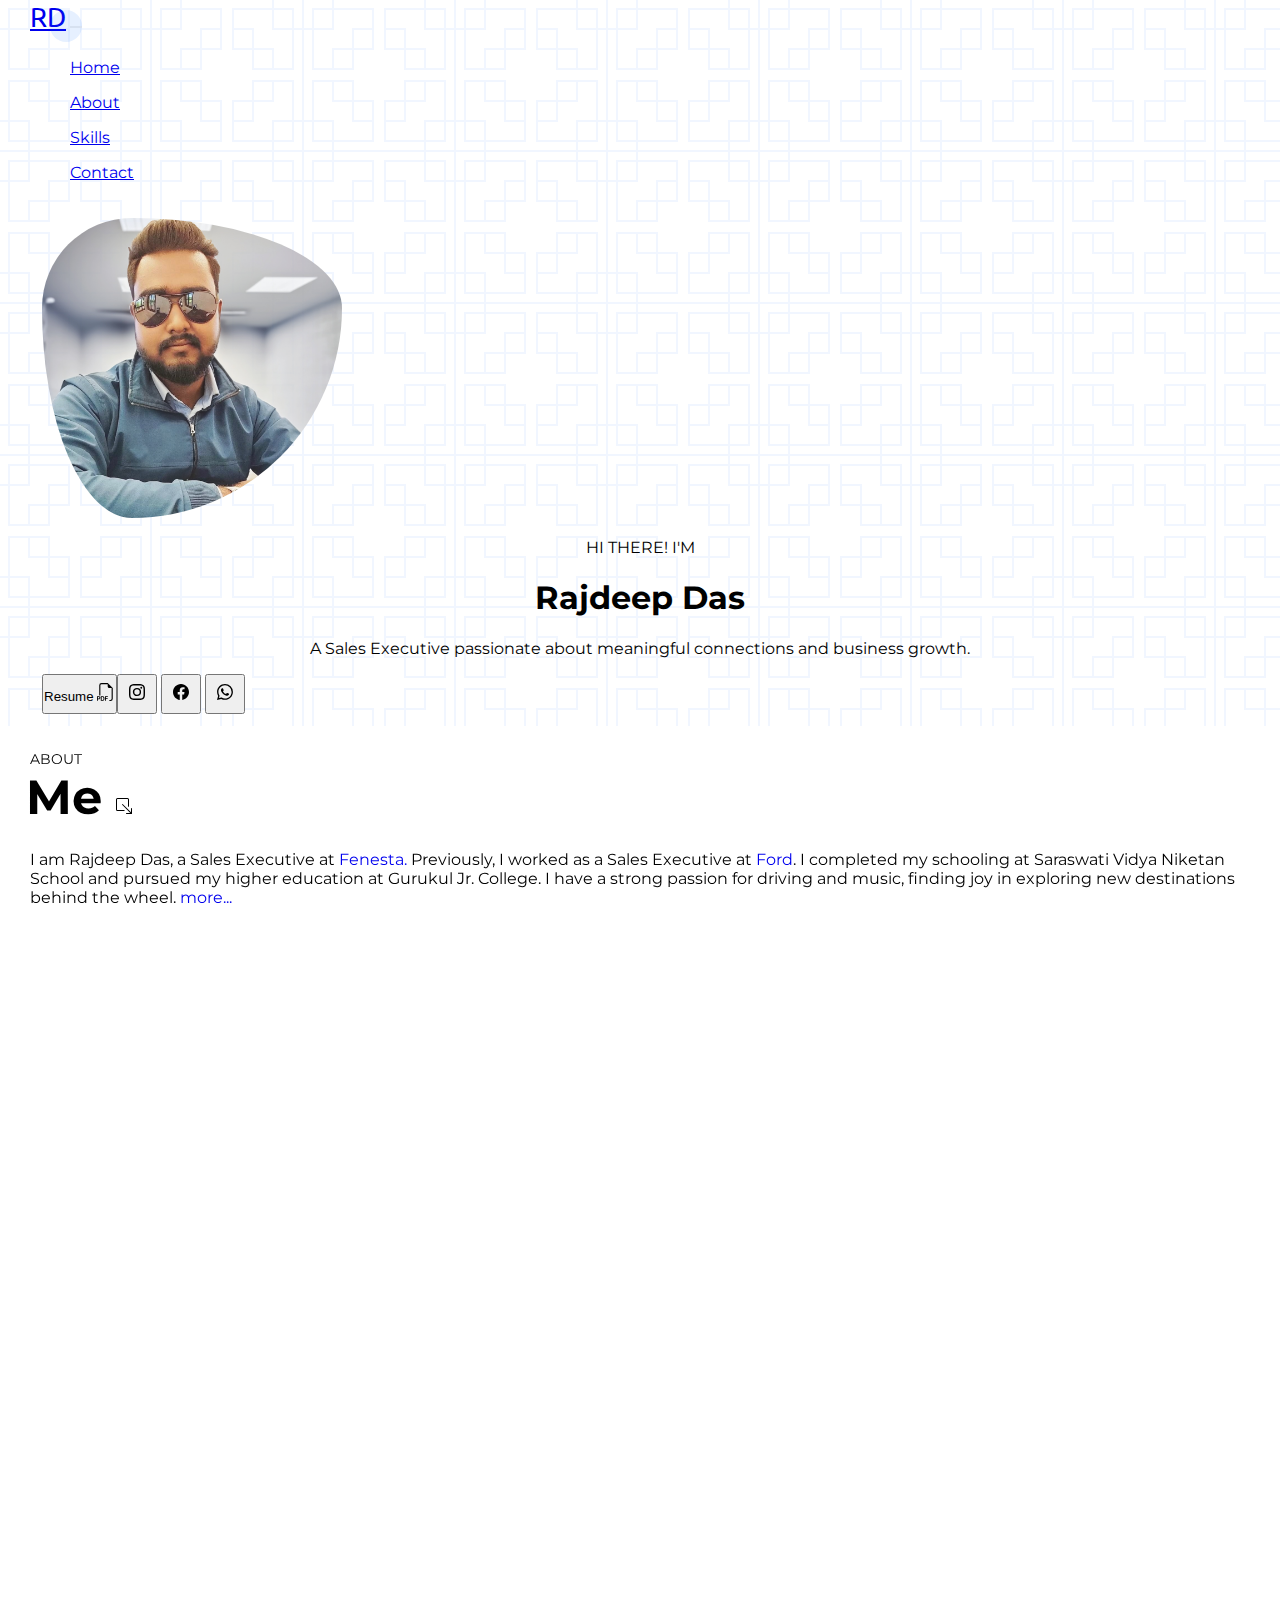
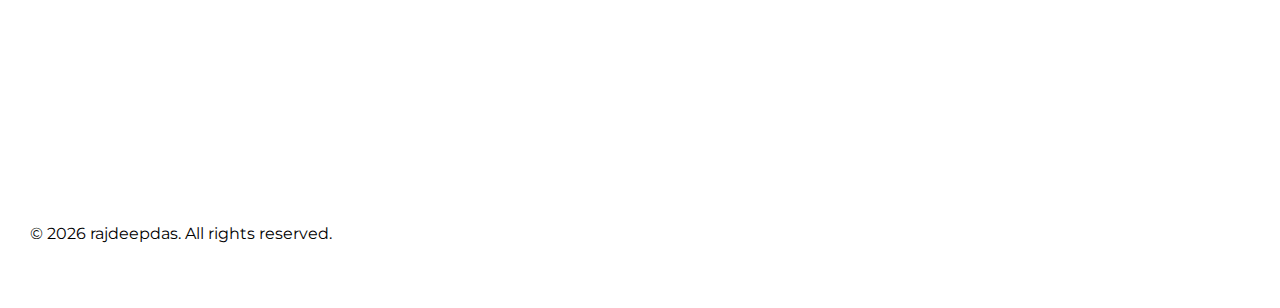
<file: index.html>
<!DOCTYPE html>
<html lang="en">
<head>
    <meta charset="UTF-8">
    <meta name="keywords" content="Portfolio, html portfolio , portfolio website html, rajdeep, Rajdeep Das, Rajdeep Das Silchar, sales executive">
    <meta name="author" content="Rajdeep Das">
    <meta name="viewport" content="width=device-width, initial-scale=1.0">
    <title>Rajdeep Das</title>
    <meta name="description" content="I am Rajdeep Das, a Sales Executive at Fenesta. Previously, I worked as a Sales Executive at Ford. I completed my schooling at Saraswati Vidya Niketan School and pursued my higher education at Gurukul Jr. College. ">
    
    <!-- Open Graph / Facebook -->
    <meta property="og:type" content="website" />
    <meta property="og:url" content="https://rajdeepdaspersonal.github.io/" />
    <meta property="og:title" content="Rajdeep Das" />
    <meta property="og:description" content="I am Rajdeep Das, a Sales Executive at Fenesta. Previously, I worked as a Sales Executive at Ford. I completed my schooling at Saraswati Vidya Niketan School and pursued my higher education at Gurukul Jr. College." />
    <meta property="og:image" content="https://i.ibb.co/zZ8xnqB/profile.png" />

    <!-- Google fonts -->
    <link rel="preconnect" href="https://fonts.googleapis.com">
    <link rel="preconnect" href="https://fonts.gstatic.com" crossorigin>
    <link href="https://fonts.googleapis.com/css2?family=Montserrat:ital,wght@0,100;0,200;0,300;0,400;0,500;0,600;0,700;0,800;0,900;1,100;1,200;1,300;1,400;1,500;1,600;1,700;1,800;1,900&family=Ubuntu:ital,wght@0,300;0,400;0,500;0,700;1,300;1,400;1,500;1,700&display=swap" rel="stylesheet">

    <!-- Bootstrap -->
    <link href="https://cdn.jsdelivr.net/npm/bootstrap@5.3.0-alpha3/dist/css/bootstrap.min.css" rel="stylesheet" integrity="sha384-KK94CHFLLe+nY2dmCWGMq91rCGa5gtU4mk92HdvYe+M/SXH301p5ILy+dN9+nJOZ" crossorigin="anonymous">
    <script src="https://cdn.jsdelivr.net/npm/bootstrap@5.3.0-alpha3/dist/js/bootstrap.bundle.min.js" integrity="sha384-ENjdO4Dr2bkBIFxQpeoTz1HIcje39Wm4jDKdf19U8gI4ddQ3GYNS7NTKfAdVQSZe" crossorigin="anonymous"></script>
    <link rel="stylesheet" href="https://cdn.jsdelivr.net/npm/bootstrap-icons@1.10.5/font/bootstrap-icons.css">

    <!-- Add AOS library CSS -->
    <link rel="stylesheet" href="https://cdn.jsdelivr.net/npm/aos@2.3.4/dist/aos.css" />

    <!-- css -->
    <link rel="stylesheet" href="assets/css/style.css">

</head>
<body style="font-family:'Montserrat';">

    <!-- Preloader -->
    <div class="preloader">
      <div class="circle"></div>
    </div>

    <!-- Home Section -->
    <section id="home" class="border-bottom">
        <div class="container col-xxl-8 px-4 pb-5 pt-3">

          <!-- Navigation Bar -->
          <nav class="navbar navbar-expand-md mb-4">
            <div class="container-fluid">
              <a class="navbar-brand fw-bold text-primary" href="/" style="font-size: 1.7rem; font-family:ubuntu;">RD</a>
              <button class="navbar-toggler" type="button" data-bs-toggle="collapse" data-bs-target="#navbarNav" aria-controls="navbarNav" aria-expanded="false" aria-label="Toggle navigation">
                <span class="navbar-toggler-icon"></span>
              </button>
              <div class="collapse navbar-collapse" id="navbarNav">
                <ul class="navbar-nav">
                  <li class="nav-item">
                    <a class="nav-link active" aria-current="page" href="/">Home</a>
                  </li>
                  <li class="nav-item">
                    <a class="nav-link" href="#about">About</a>
                  </li>
                  <li class="nav-item">
                    <a class="nav-link" href="#skill">Skills</a>
                  </li>
                  <li class="nav-item">
                    <a class="nav-link" href="#contact">Contact</a>
                  </li>
                </ul>
              </div>
            </div>
          </nav>
          
          <!--Hero Section -->
          <div class="row flex-lg-row-reverse align-items-center g-5 py-5" style="padding:12px">

            <!-- Profile Image -->
            <div class="col-12 col-lg-6">
              <img src="assets/images/profile.png" class="d-block mx-lg-auto img-fluid profile" alt="RAHUL" width="700" height="500" loading="lazy">
            </div>

            <!-- Hero Content -->
            <div class="col-lg-6 homeContent text-lg-start">
              <p class="fw-bold text-secondary opacity-50">HI THERE! I'M</p>
              <h1 class="fw-bold lh-1 mb-3 display-5">Rajdeep Das</h1>
              <p class="lead">A <span class="text-primary">Sales Executive </span>passionate about meaningful connections and business growth.</p>
              
              <!-- Buttons -->
              <div class="gap-2 justify-content-center justify-content-lg-start homeBtn">
                  <button onclick="location.href='assets/resume.pdf'" type="button" class="btn btn-primary px-5 rounded-pill me-4 hpBtn mb-3">Resume <svg xmlns="http://www.w3.org/2000/svg" width="18" height="18" fill="currentColor" class="bi bi-filetype-pdf" viewBox="0 0 16 16">
                  <path fill-rule="evenodd" d="M14 4.5V14a2 2 0 0 1-2 2h-1v-1h1a1 1 0 0 0 1-1V4.5h-2A1.5 1.5 0 0 1 9.5 3V1H4a1 1 0 0 0-1 1v9H2V2a2 2 0 0 1 2-2h5.5L14 4.5ZM1.6 11.85H0v3.999h.791v-1.342h.803c.287 0 .531-.057.732-.173.203-.117.358-.275.463-.474a1.42 1.42 0 0 0 .161-.677c0-.25-.053-.476-.158-.677a1.176 1.176 0 0 0-.46-.477c-.2-.12-.443-.179-.732-.179Zm.545 1.333a.795.795 0 0 1-.085.38.574.574 0 0 1-.238.241.794.794 0 0 1-.375.082H.788V12.48h.66c.218 0 .389.06.512.181.123.122.185.296.185.522Zm1.217-1.333v3.999h1.46c.401 0 .734-.08.998-.237a1.45 1.45 0 0 0 .595-.689c.13-.3.196-.662.196-1.084 0-.42-.065-.778-.196-1.075a1.426 1.426 0 0 0-.589-.68c-.264-.156-.599-.234-1.005-.234H3.362Zm.791.645h.563c.248 0 .45.05.609.152a.89.89 0 0 1 .354.454c.079.201.118.452.118.753a2.3 2.3 0 0 1-.068.592 1.14 1.14 0 0 1-.196.422.8.8 0 0 1-.334.252 1.298 1.298 0 0 1-.483.082h-.563v-2.707Zm3.743 1.763v1.591h-.79V11.85h2.548v.653H7.896v1.117h1.606v.638H7.896Z"/>
                </svg></button>

                <!-- Social Media Buttons-->
                <div class="text-center">
                  <button onclick="location.href='https://bit.ly/44Guv2O'" class="btn btn-outline-primary rounded-circle icon mx-1"><svg xmlns="http://www.w3.org/2000/svg" width="16" height="16" fill="currentColor" class="bi bi-instagram" viewBox="0 0 16 16">
                    <path d="M8 0C5.829 0 5.556.01 4.703.048 3.85.088 3.269.222 2.76.42a3.917 3.917 0 0 0-1.417.923A3.927 3.927 0 0 0 .42 2.76C.222 3.268.087 3.85.048 4.7.01 5.555 0 5.827 0 8.001c0 2.172.01 2.444.048 3.297.04.852.174 1.433.372 1.942.205.526.478.972.923 1.417.444.445.89.719 1.416.923.51.198 1.09.333 1.942.372C5.555 15.99 5.827 16 8 16s2.444-.01 3.298-.048c.851-.04 1.434-.174 1.943-.372a3.916 3.916 0 0 0 1.416-.923c.445-.445.718-.891.923-1.417.197-.509.332-1.09.372-1.942C15.99 10.445 16 10.173 16 8s-.01-2.445-.048-3.299c-.04-.851-.175-1.433-.372-1.941a3.926 3.926 0 0 0-.923-1.417A3.911 3.911 0 0 0 13.24.42c-.51-.198-1.092-.333-1.943-.372C10.443.01 10.172 0 7.998 0h.003zm-.717 1.442h.718c2.136 0 2.389.007 3.232.046.78.035 1.204.166 1.486.275.373.145.64.319.92.599.28.28.453.546.598.92.11.281.24.705.275 1.485.039.843.047 1.096.047 3.231s-.008 2.389-.047 3.232c-.035.78-.166 1.203-.275 1.485a2.47 2.47 0 0 1-.599.919c-.28.28-.546.453-.92.598-.28.11-.704.24-1.485.276-.843.038-1.096.047-3.232.047s-2.39-.009-3.233-.047c-.78-.036-1.203-.166-1.485-.276a2.478 2.478 0 0 1-.92-.598 2.48 2.48 0 0 1-.6-.92c-.109-.281-.24-.705-.275-1.485-.038-.843-.046-1.096-.046-3.233 0-2.136.008-2.388.046-3.231.036-.78.166-1.204.276-1.486.145-.373.319-.64.599-.92.28-.28.546-.453.92-.598.282-.11.705-.24 1.485-.276.738-.034 1.024-.044 2.515-.045v.002zm4.988 1.328a.96.96 0 1 0 0 1.92.96.96 0 0 0 0-1.92zm-4.27 1.122a4.109 4.109 0 1 0 0 8.217 4.109 4.109 0 0 0 0-8.217zm0 1.441a2.667 2.667 0 1 1 0 5.334 2.667 2.667 0 0 1 0-5.334z"/>
                  </svg></button>
                  <button onclick="location.href='https://bit.ly/3PWDrgl'" class="btn btn-outline-primary rounded-circle icon mx-1"><svg xmlns="http://www.w3.org/2000/svg" width="16" height="16" fill="currentColor" class="bi bi-facebook" viewBox="0 0 16 16">
                    <path d="M16 8.049c0-4.446-3.582-8.05-8-8.05C3.58 0-.002 3.603-.002 8.05c0 4.017 2.926 7.347 6.75 7.951v-5.625h-2.03V8.05H6.75V6.275c0-2.017 1.195-3.131 3.022-3.131.876 0 1.791.157 1.791.157v1.98h-1.009c-.993 0-1.303.621-1.303 1.258v1.51h2.218l-.354 2.326H9.25V16c3.824-.604 6.75-3.934 6.75-7.951z"/>
                  </svg></button>
                  <button onclick="location.href='https://bit.ly/44sMCtl'" class="btn btn-outline-primary rounded-circle icon mx-1"><svg xmlns="http://www.w3.org/2000/svg" width="16" height="16" fill="currentColor" class="bi bi-whatsapp" viewBox="0 0 16 16">
                    <path d="M13.601 2.326A7.854 7.854 0 0 0 7.994 0C3.627 0 .068 3.558.064 7.926c0 1.399.366 2.76 1.057 3.965L0 16l4.204-1.102a7.933 7.933 0 0 0 3.79.965h.004c4.368 0 7.926-3.558 7.93-7.93A7.898 7.898 0 0 0 13.6 2.326zM7.994 14.521a6.573 6.573 0 0 1-3.356-.92l-.24-.144-2.494.654.666-2.433-.156-.251a6.56 6.56 0 0 1-1.007-3.505c0-3.626 2.957-6.584 6.591-6.584a6.56 6.56 0 0 1 4.66 1.931 6.557 6.557 0 0 1 1.928 4.66c-.004 3.639-2.961 6.592-6.592 6.592zm3.615-4.934c-.197-.099-1.17-.578-1.353-.646-.182-.065-.315-.099-.445.099-.133.197-.513.646-.627.775-.114.133-.232.148-.43.05-.197-.1-.836-.308-1.592-.985-.59-.525-.985-1.175-1.103-1.372-.114-.198-.011-.304.088-.403.087-.088.197-.232.296-.346.1-.114.133-.198.198-.33.065-.134.034-.248-.015-.347-.05-.099-.445-1.076-.612-1.47-.16-.389-.323-.335-.445-.34-.114-.007-.247-.007-.38-.007a.729.729 0 0 0-.529.247c-.182.198-.691.677-.691 1.654 0 .977.71 1.916.81 2.049.098.133 1.394 2.132 3.383 2.992.47.205.84.326 1.129.418.475.152.904.129 1.246.08.38-.058 1.171-.48 1.338-.943.164-.464.164-.86.114-.943-.049-.084-.182-.133-.38-.232z"/>
                  </svg></button>
                </div>

              </div>
            </div>
          </div>
        </div>
    </section>

    <!-- About Me -->
    <div data-aos="fade-up" data-aos-duration="1000" data-aos-delay="" data-aos-offset="200">
    <section id="about" class="bg-body-tertiary py-5">
        <div class="container col-xxl-8">
          <p class="text-secondary abt">ABOUT</p>
            <h2>Me <svg xmlns="http://www.w3.org/2000/svg" width="16" height="16" fill="currentColor" class="bi bi-box-arrow-down-right" viewBox="0 0 16 16">
              <path fill-rule="evenodd" d="M8.636 12.5a.5.5 0 0 1-.5.5H1.5A1.5 1.5 0 0 1 0 11.5v-10A1.5 1.5 0 0 1 1.5 0h10A1.5 1.5 0 0 1 13 1.5v6.636a.5.5 0 0 1-1 0V1.5a.5.5 0 0 0-.5-.5h-10a.5.5 0 0 0-.5.5v10a.5.5 0 0 0 .5.5h6.636a.5.5 0 0 1 .5.5z"/>
              <path fill-rule="evenodd" d="M16 15.5a.5.5 0 0 1-.5.5h-5a.5.5 0 0 1 0-1h3.793L6.146 6.854a.5.5 0 1 1 .708-.708L15 14.293V10.5a.5.5 0 0 1 1 0v5z"/>
            </svg></h2>
            <div data-aos="fade-up" data-aos-duration="1000" data-aos-delay="50" data-aos-offset="100">
            <p class="text-secondary">I am <span class="text-primary">Rajdeep Das</span>, a <span class="">Sales Executive</span> at <a href="https://www.fenesta.com/" class="text-secondary" style="text-decoration: none;">Fenesta.</a> Previously, I worked as a <span class="">Sales Executive</span> at <a href="https://www.india.ford.com/" class="text-secondary" style="text-decoration: none;">Ford</a>. I completed my schooling at Saraswati Vidya Niketan School and pursued my higher education at Gurukul Jr. College. I have a strong passion for driving and music, finding joy in exploring new destinations behind the wheel. <a class="text-primary" href="assets/resume.pdf" style="text-decoration: none;">more...</a></p>
            </div>
          </div>     
    </section>
    </div>

    <!-- Skill -->
    <div data-aos="fade-up" data-aos-duration="1000" data-aos-delay="" data-aos-offset="200">
    <section id="skill" class="py-5">
        <div class="container col-xxl-8">
            <p class="text-secondary" style="margin-bottom: 0px;font-size: 14px;">I'M GOOD</p>
            <h2 class="title" style="font-size: 3rem;">At  <svg xmlns="http://www.w3.org/2000/svg" width="16" height="16" fill="currentColor" class="bi bi-box-arrow-down-right" viewBox="0 0 16 16">
              <path fill-rule="evenodd" d="M8.636 12.5a.5.5 0 0 1-.5.5H1.5A1.5 1.5 0 0 1 0 11.5v-10A1.5 1.5 0 0 1 1.5 0h10A1.5 1.5 0 0 1 13 1.5v6.636a.5.5 0 0 1-1 0V1.5a.5.5 0 0 0-.5-.5h-10a.5.5 0 0 0-.5.5v10a.5.5 0 0 0 .5.5h6.636a.5.5 0 0 1 .5.5z"/>
              <path fill-rule="evenodd" d="M16 15.5a.5.5 0 0 1-.5.5h-5a.5.5 0 0 1 0-1h3.793L6.146 6.854a.5.5 0 1 1 .708-.708L15 14.293V10.5a.5.5 0 0 1 1 0v5z"/>
            </svg></h2>

            <!-- Skill 01 -->
            <div data-aos="fade-up" data-aos-duration="1000" data-aos-delay="50" data-aos-offset="100" style="display: inline-block;">
            <button class="btn"><svg xmlns="http://www.w3.org/2000/svg" width="16" height="16" fill="currentColor" class="bi bi-1-circle" viewBox="0 0 16 16">
              <path d="M1 8a7 7 0 1 0 14 0A7 7 0 0 0 1 8Zm15 0A8 8 0 1 1 0 8a8 8 0 0 1 16 0ZM9.283 4.002V12H7.971V5.338h-.065L6.072 6.656V5.385l1.899-1.383h1.312Z"/>
            </svg> Leadership</button>
            </div>

            <!-- Skill 02 -->
            <div data-aos="fade-up" data-aos-duration="1000" data-aos-delay="50" data-aos-offset="100" style="display: inline-block;">
            <button class="btn"><svg xmlns="http://www.w3.org/2000/svg" width="16" height="16" fill="currentColor" class="bi bi-2-circle" viewBox="0 0 16 16">
              <path d="M1 8a7 7 0 1 0 14 0A7 7 0 0 0 1 8Zm15 0A8 8 0 1 1 0 8a8 8 0 0 1 16 0ZM6.646 6.24v.07H5.375v-.064c0-1.213.879-2.402 2.637-2.402 1.582 0 2.613.949 2.613 2.215 0 1.002-.6 1.667-1.287 2.43l-.096.107-1.974 2.22v.077h3.498V12H5.422v-.832l2.97-3.293c.434-.475.903-1.008.903-1.705 0-.744-.557-1.236-1.313-1.236-.843 0-1.336.615-1.336 1.306Z"/>
            </svg> Communication</button>
            </div>

            <!-- Skill 03 -->
            <div data-aos="fade-up" data-aos-duration="1000" data-aos-delay="50" data-aos-offset="100" style="display: inline-block;">
            <button class="btn"><svg xmlns="http://www.w3.org/2000/svg" width="16" height="16" fill="currentColor" class="bi bi-3-circle" viewBox="0 0 16 16">
              <path d="M7.918 8.414h-.879V7.342h.838c.78 0 1.348-.522 1.342-1.237 0-.709-.563-1.195-1.348-1.195-.79 0-1.312.498-1.348 1.055H5.275c.036-1.137.95-2.115 2.625-2.121 1.594-.012 2.608.885 2.637 2.062.023 1.137-.885 1.776-1.482 1.875v.07c.703.07 1.71.64 1.734 1.917.024 1.459-1.277 2.396-2.93 2.396-1.705 0-2.707-.967-2.754-2.144H6.33c.059.597.68 1.06 1.541 1.066.973.006 1.6-.563 1.588-1.354-.006-.779-.621-1.318-1.541-1.318Z"/>
              <path d="M16 8A8 8 0 1 1 0 8a8 8 0 0 1 16 0ZM1 8a7 7 0 1 0 14 0A7 7 0 0 0 1 8Z"/>
            </svg> Management</button>
            </div>

            <!-- Skill 04 -->
            <div data-aos="fade-up" data-aos-duration="1000" data-aos-delay="50" data-aos-offset="100" style="display: inline-block;">
            <button class="btn"><svg xmlns="http://www.w3.org/2000/svg" width="16" height="16" fill="currentColor" class="bi bi-4-circle" viewBox="0 0 16 16">
              <path d="M7.519 5.057c.22-.352.439-.703.657-1.055h1.933v5.332h1.008v1.107H10.11V12H8.85v-1.559H4.978V9.322c.77-1.427 1.656-2.847 2.542-4.265ZM6.225 9.281v.053H8.85V5.063h-.065c-.867 1.33-1.787 2.806-2.56 4.218Z"/>
              <path d="M16 8A8 8 0 1 1 0 8a8 8 0 0 1 16 0ZM1 8a7 7 0 1 0 14 0A7 7 0 0 0 1 8Z"/>
            </svg> Problem solving</button>
            </div>

        </div>
    </section>
    </div>

    <!-- Contact -->
    <div data-aos="fade-up" data-aos-duration="1000" data-aos-delay="" data-aos-offset="200">
    <section id="contact" class="py-4 bg-body-tertiary">
      <div class="container col-xxl-8">
        <h2 class="fs-3 title">Contact</h2>
        <p class="text-muted mb-4">feel free to reach out to me, i'd love to hear from you!</p>
      
        <!-- Location -->
        <div data-aos="fade-up" data-aos-duration="1000" data-aos-delay="0" data-aos-offset="100">
        <p class="text-muted lh-1"><span class="icon"><svg xmlns="http://www.w3.org/2000/svg" width="16" height="16" fill="currentColor" class="bi bi-geo-alt" viewBox="0 0 16 16">
          <path d="M12.166 8.94c-.524 1.062-1.234 2.12-1.96 3.07A31.493 31.493 0 0 1 8 14.58a31.481 31.481 0 0 1-2.206-2.57c-.726-.95-1.436-2.008-1.96-3.07C3.304 7.867 3 6.862 3 6a5 5 0 0 1 10 0c0 .862-.305 1.867-.834 2.94zM8 16s6-5.686 6-10A6 6 0 0 0 2 6c0 4.314 6 10 6 10z"/>
          <path d="M8 8a2 2 0 1 1 0-4 2 2 0 0 1 0 4zm0 1a3 3 0 1 0 0-6 3 3 0 0 0 0 6z"/>
        </svg></span>  Silchar, Assam, India</p>
        </div>

        <!-- Phone Number -->
        <div data-aos="fade-up" data-aos-duration="1000" data-aos-delay="100" data-aos-offset="100" >
        <p class="text-muted lh-1"><span class="icon"><svg xmlns="http://www.w3.org/2000/svg" width="16" height="16" fill="currentColor" class="bi bi-telephone" viewBox="0 0 16 16">
          <path d="M3.654 1.328a.678.678 0 0 0-1.015-.063L1.605 2.3c-.483.484-.661 1.169-.45 1.77a17.568 17.568 0 0 0 4.168 6.608 17.569 17.569 0 0 0 6.608 4.168c.601.211 1.286.033 1.77-.45l1.034-1.034a.678.678 0 0 0-.063-1.015l-2.307-1.794a.678.678 0 0 0-.58-.122l-2.19.547a1.745 1.745 0 0 1-1.657-.459L5.482 8.062a1.745 1.745 0 0 1-.46-1.657l.548-2.19a.678.678 0 0 0-.122-.58L3.654 1.328zM1.884.511a1.745 1.745 0 0 1 2.612.163L6.29 2.98c.329.423.445.974.315 1.494l-.547 2.19a.678.678 0 0 0 .178.643l2.457 2.457a.678.678 0 0 0 .644.178l2.189-.547a1.745 1.745 0 0 1 1.494.315l2.306 1.794c.829.645.905 1.87.163 2.611l-1.034 1.034c-.74.74-1.846 1.065-2.877.702a18.634 18.634 0 0 1-7.01-4.42 18.634 18.634 0 0 1-4.42-7.009c-.362-1.03-.037-2.137.703-2.877L1.885.511z"/>
        </svg></span>  +91 9395197562</p>
        </div>

        <!-- Email -->
        <div data-aos="fade-up" data-aos-duration="1000" data-aos-delay="200" data-aos-offset="50">
        <p class="text-muted lh-1"><span class="icon"><svg xmlns="http://www.w3.org/2000/svg" width="16" height="16" fill="currentColor" class="bi bi-envelope" viewBox="0 0 16 16">
          <path d="M0 4a2 2 0 0 1 2-2h12a2 2 0 0 1 2 2v8a2 2 0 0 1-2 2H2a2 2 0 0 1-2-2V4Zm2-1a1 1 0 0 0-1 1v.217l7 4.2 7-4.2V4a1 1 0 0 0-1-1H2Zm13 2.383-4.708 2.825L15 11.105V5.383Zm-.034 6.876-5.64-3.471L8 9.583l-1.326-.795-5.64 3.47A1 1 0 0 0 2 13h12a1 1 0 0 0 .966-.741ZM1 11.105l4.708-2.897L1 5.383v5.722Z"/>
        </svg></span>  rajdeepdas.personal@gmail.com</p>
        </div>
        
        <!-- Contact Form -->
        <div class="row flex-sm-row-reverse align-items-center">
          <!-- Contact Form Image -->
          <div class="col-12 col-sm-6 mt-4">
            <img src="assets/images/contactImg.svg" class="d-block mx-md-auto img-fluid" alt="Bootstrap Themes" width="700" height="500" loading="lazy">
          </div>

          <!-- Form -->
          <div class="col-sm-6 justify-content-md-start">
            <form action="https://api.web3forms.com/submit" method="POST">
              <input type="hidden" name="access_key" value="25af1971-a998-488a-b9f8-76c1e44e24c4">
              <input type="text" name="Name" id="Name" class="form-control my-3 rounded-3" placeholder="Name" required>
              <input type="email" name="Email" id="Email" class="form-control my-3 rounded-3" placeholder="Email" required>
              <textarea name="Message" id="Message" class="form-control my-3 rounded-3" rows="4" placeholder="Message" required></textarea>
              <input type="hidden" name="redirect" value="https://web3forms.com/success">
              <button type="submit" class="btn btn-primary px-4 rounded-pill" style="height: 35px;"><i class="bi bi-chat"></i> Message</button>
            </form>
          </div>
        </div>

      </div>
    </section>
    </div>

    <!-- Footer -->
    <section id="footer" class="bg-body-tertiary">
      <div class="container col-xxl-8">
        <div class="d-flex flex-column flex-sm-row justify-content-between py-4 border-top">
          <p>© <span class="year"></span> <span class="text-primary">rajdeepdas</span>. All rights reserved.</p>
        </div>
      </div>
    </section>

    <!-- Add AOS library JS -->
    <script src="https://cdn.jsdelivr.net/npm/aos@2.3.4/dist/aos.js"></script>
    <script>
    AOS.init();
    </script>

    <!-- Js -->
    <script src="assets/js/script.js"></script>
</body>
</html>
</file>
<file: assets/css/style.css>
/* Body */
body{
    margin: 0;
    padding: 0;
    box-sizing: border-box;
}

/* Home Section */
#home{
    background-color: #ffffff;
    background-image: url("data:image/svg+xml,%3Csvg xmlns='http://www.w3.org/2000/svg' width='152' height='152' viewBox='0 0 152 152'%3E%3Cg fill-rule='evenodd'%3E%3Cg id='temple' fill='%230f6cf7' fill-opacity='0.06'%3E%3Cpath d='M152 150v2H0v-2h28v-8H8v-20H0v-2h8V80h42v20h20v42H30v8h90v-8H80v-42h20V80h42v40h8V30h-8v40h-42V50H80V8h40V0h2v8h20v20h8V0h2v150zm-2 0v-28h-8v20h-20v8h28zM82 30v18h18V30H82zm20 18h20v20h18V30h-20V10H82v18h20v20zm0 2v18h18V50h-18zm20-22h18V10h-18v18zm-54 92v-18H50v18h18zm-20-18H28V82H10v38h20v20h38v-18H48v-20zm0-2V82H30v18h18zm-20 22H10v18h18v-18zm54 0v18h38v-20h20V82h-18v20h-20v20H82zm18-20H82v18h18v-18zm2-2h18V82h-18v18zm20 40v-18h18v18h-18zM30 0h-2v8H8v20H0v2h8v40h42V50h20V8H30V0zm20 48h18V30H50v18zm18-20H48v20H28v20H10V30h20V10h38v18zM30 50h18v18H30V50zm-2-40H10v18h18V10z'/%3E%3C/g%3E%3C/g%3E%3C/svg%3E");
}
/* Container */
.container{
    padding: 0 30px;
}

/* Navbar */
.navbar-toggler,
.navbar-toggler:focus,
.navbar-toggler:active,
.navbar-toggler-icon:focus {
    outline: none;
    box-shadow: none;
    border:none;
}
/* NavBar Brand */
.navbar-brand{
    position: relative;
}
.navbar-brand::before{
    display: inline-block;
    content: '';
    position: absolute;
    height:2rem;
    width: 2rem;
    border-radius: 100%;
    background: #0d6efd;
    opacity: .1;
    top:10px;
    left: 20px;


}

/* Button */
.btn{
    height: 40px;
    max-width: 300px;
    padding:0px;
}

/* Button Icons */
.icon{
    height:40px;
    width: 40px;
}

/* Profile Image */
.profile{
    height:auto;
    width: auto;
    border-radius:30% 70% 70% 30% / 30% 30% 70% 70%;
    border: 15px solid var(--bs-white);
    opacity: .9;
    transition: border-radius 0.5s ease;
    cursor: pointer;
}

/* About section */
#about h2{
    margin: 0 0 0 -4px;
    font-size: 3rem;
    position: relative;
}

#about h2::before{
    display: inline-block;
    content: '';
    height: 1rem;
    width: 3rem;
    border-bottom:2px solid var(--bs-primary);
    position: absolute;
    left:4px;
    bottom: 0px;
}
#about p.abt{
    margin-bottom: 0px;
    font-size: 14px;
}

#about p{
    margin-top: 1.5rem;
}

/* Preloader */
.preloader{
    height: 100vh;
    width: 100%;
    position: absolute;
    top: 0;
    bottom:0;
    background: #ffffff;
    z-index: 999;
    text-align: center;
    display: flex;
    align-items: center;
    justify-content: center;
}
.circle{
    height: 3rem;
    width: 3rem;
    border: 2px solid #e6e6e6;
    border-radius: 100%;
    border-top: 2px solid var(--bs-primary);
    animation: rotate 1.5s linear infinite;
}
.hide{
    display: none;
}

/* Skill Section */
#skill .btn{
    height: 35px;
    background:#0d6dfd10;
    color: #0d6efd;
    border-radius: 4rem;
    padding: 0 1rem;
    margin: 1rem .5rem 0 0;
    font-weight: 400;
    border: 1px solid #0d6dfd22;
}

/* Contact Section */
#contact .img-fluid{
    max-height: 300px;
}
#contact .icon{
    display: inline-block;
    background: #0d6dfd0e;
    height: 2rem;
    width: 2rem;
    border-radius: 100%;
    color: #0d6dfd;
    padding: 8px;
    margin: 0 .8rem 0 0;
}

/* Rresponsive Css */
@media screen and (min-width:480px){
    .profile{
        width: 300px;
        margin: auto;
    } 

    .homeContent{
        text-align: center;
        justify-content: center;
    }

    .homeBtn{
        display: flex;
    }

    /* Nav Hover */
.nav-item {
    position: relative;
    display: block;
    cursor: pointer;
    padding: 8px 0;
    color: #fff;
    text-decoration: none;
  }
.nav-item:hover{
    color: #fff;
    text-decoration: none;
}
  
.nav-item:before, a:after {
    content: '';
    position: absolute;
    width: 0%;
    height: 2px;
    bottom: 8px;
    background: #0d6efd;
}
  
.nav-item:before {
    left: 0;
}
.nav-item:after {
    right: 0;
    background: #fff;
    transition: width 0.8s cubic-bezier(0.22, 0.61, 0.36, 1);
}
  
.nav-item:hover:before {
    background: #0d6efd;
    width: 100%;
    transition: width 0.5s cubic-bezier(0.22, 0.61, 0.36, 1);
}
  
.nav-item:hover:after {
    background: transparent;
    width: 100%;
    transition: 0s;
}
}

@media screen and (max-width:480px){
    /* Home Section Buttons */
    .hpBtn{
        display: block;
        width: 100%;
        max-width: 500px;   
    }
}

/* Animations */
@keyframes rotate{
    100%{
        transform: rotate(360deg);
    }
}
</file>
